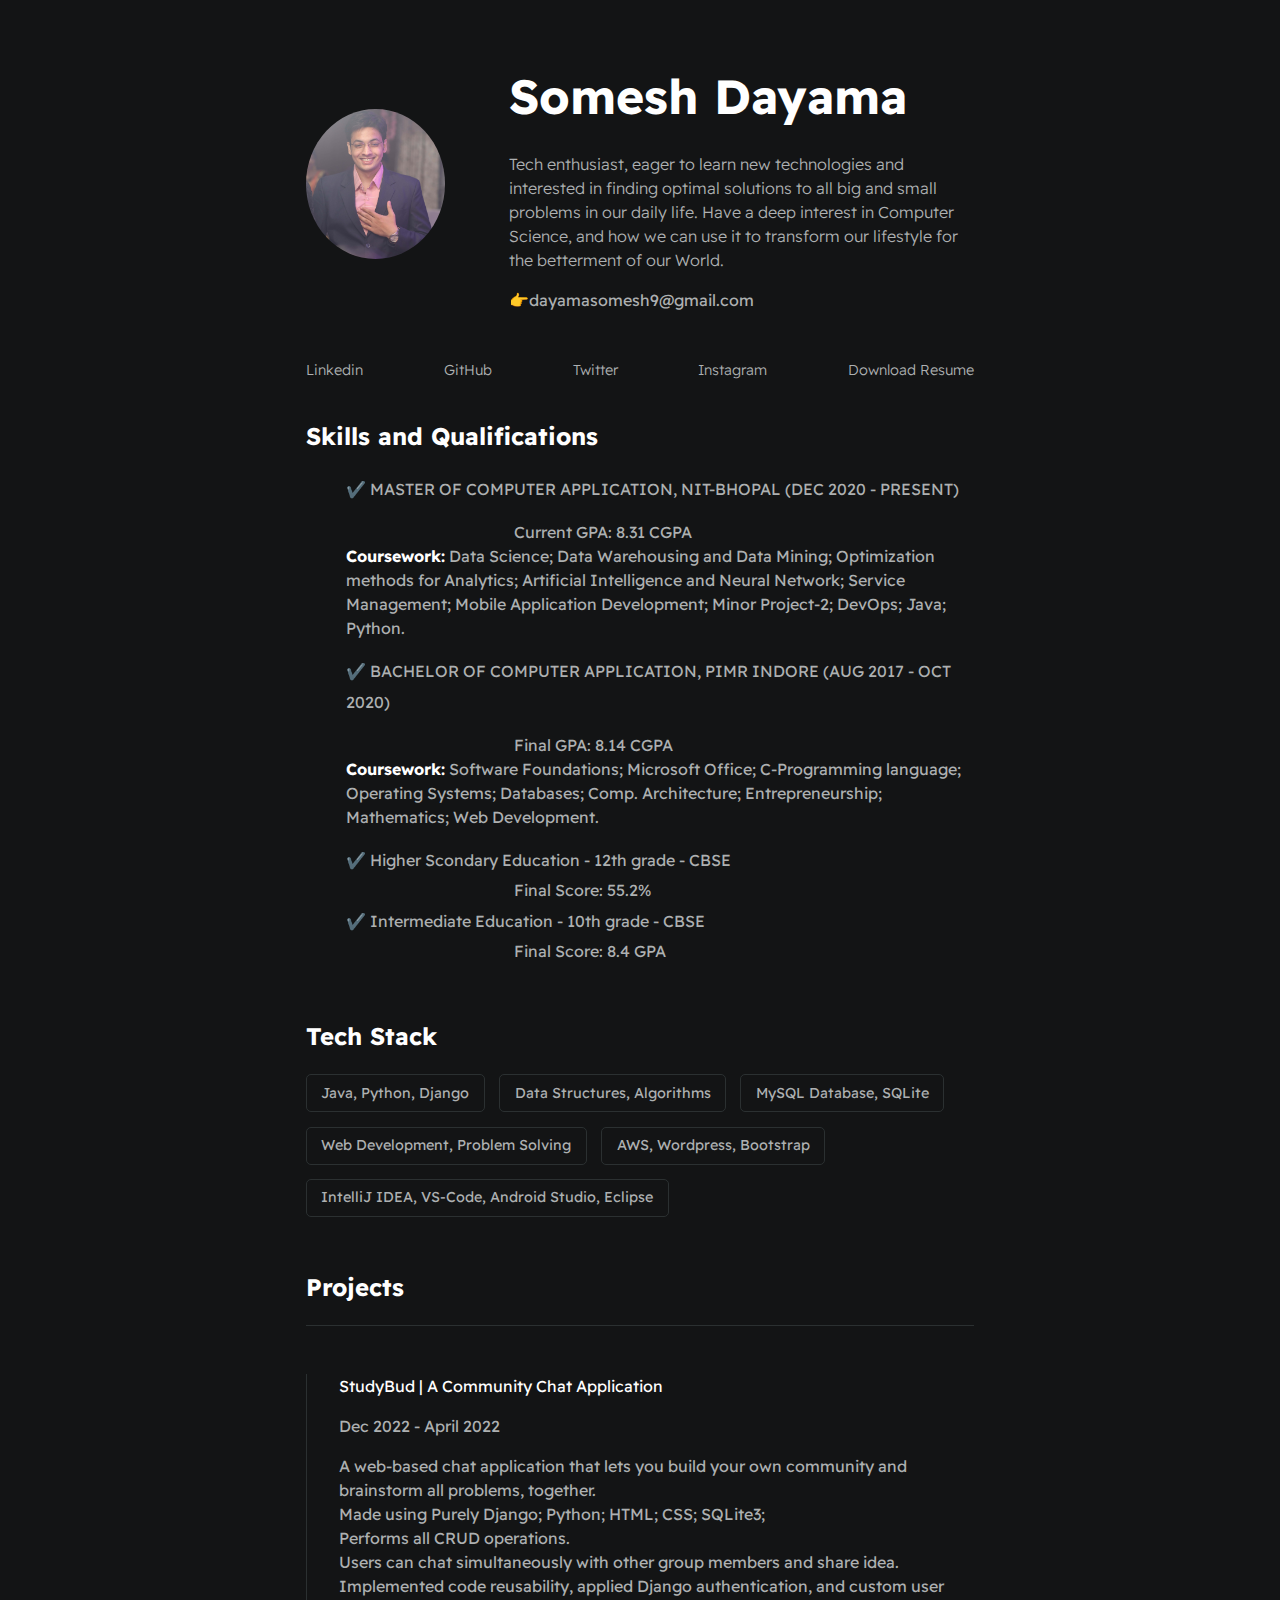
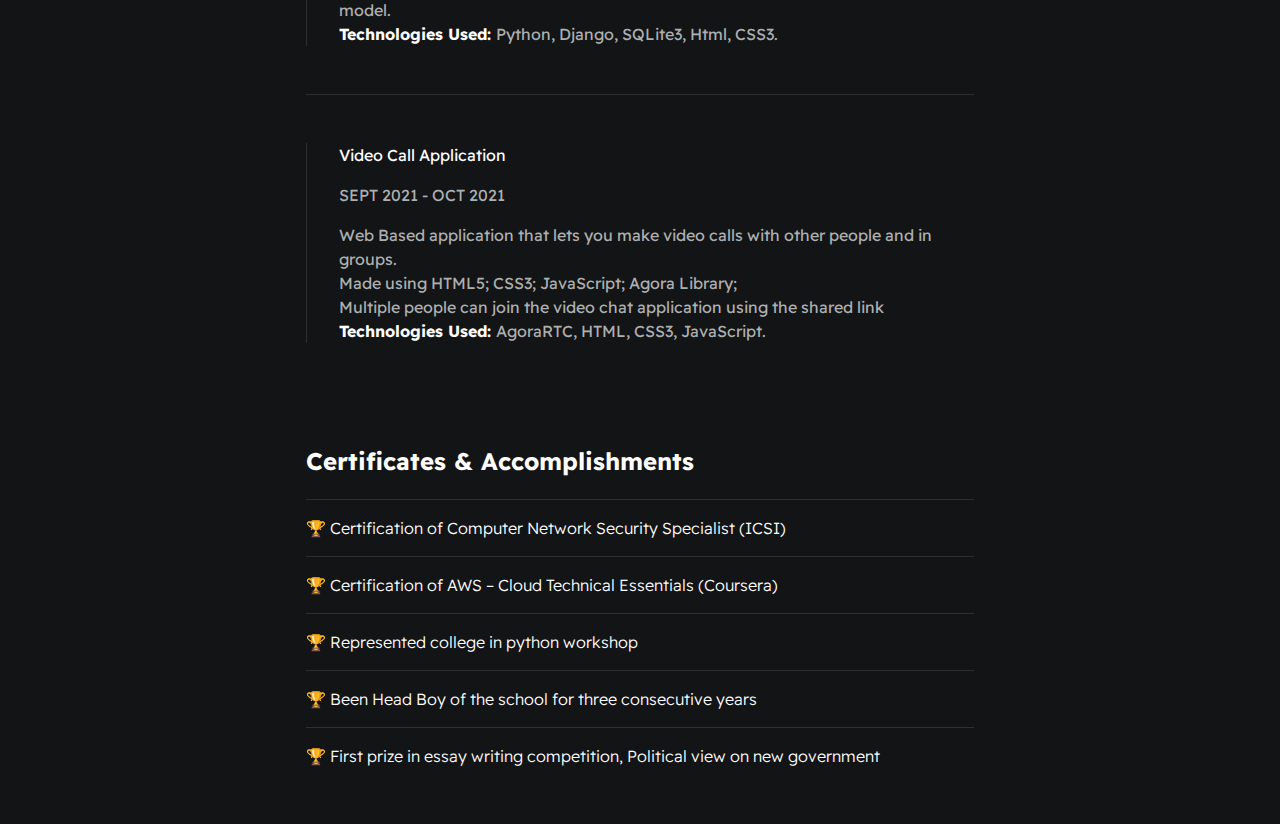
<file: index.html>
<!DOCTYPE html>
<html lang="en">
<head>
    <meta charset="UTF-8">
    <meta http-equiv="X-UA-Compatible" content="IE=edge">
    <meta name="viewport" content="width=device-width, initial-scale=1.0">
    <title>Somesh Dayama</title>
    <link rel="stylesheet" href="styles/main.css">
</head>
<body>

    <div id="container--main">
        
        <section id="wrapper--hero" class="section--page">
            <img id = "profile-pic"src="./assets/images/profile.jpg" alt="" >
            <div>
                <h1 id="user-name">Somesh Dayama</h1>
                <p id="bio"> 
                    Tech enthusiast, eager to learn new technologies and interested in finding optimal solutions to all big and small problems in our daily life.
                    Have a deep interest in Computer Science, and how we can use it to transform our lifestyle for the betterment of our World.
                </p>
                <p>
                    👉dayamasomesh9@gmail.com
                </p>
            </div>
        </section>

        <section class="section--page"> 
            <div id="socials--list">
                <a href="https://in.linkedin.com/in/somesh-dayama-aa7045202" target="_blank">Linkedin</a>
                <a href="https://github.com/someshdayama" target="_blank">GitHub</a>
                <a href="https://twitter.com/dayama_somesh" target="_blank">Twitter</a>
                <a href="https://www.instagram.com/somesh_dayama/" target="_blank">Instagram</a>
                <a href="./assets/SomeshDayama_Resume.pdf" target="_blank">Download Resume</a>
            </div>
        </section>

        <section class="sectioin--page">
            <h2>
                Skills and Qualifications
            </h2>
            <ul id="qualifications--list">
                <li>✔️ MASTER OF COMPUTER APPLICATION, NIT-BHOPAL (DEC 2020 - PRESENT) 
                    <p> &nbsp &nbsp &nbsp &nbsp &nbsp &nbsp &nbsp &nbsp &nbsp &nbsp &nbsp  &nbsp &nbsp &nbsp &nbsp &nbsp &nbsp  &nbsp &nbsp &nbsp &nbsp  Current GPA: 8.31 CGPA <br>
                    <strong>Coursework:</strong> Data Science; Data Warehousing and Data Mining; Optimization methods for Analytics; Artificial Intelligence and Neural Network; Service Management; Mobile Application Development; Minor Project-2; DevOps; Java; Python.</p>
                 </li>
                <li>✔️ BACHELOR OF COMPUTER APPLICATION, PIMR INDORE (AUG 2017 - OCT 2020)
                    <p>&nbsp &nbsp &nbsp &nbsp &nbsp &nbsp &nbsp &nbsp &nbsp &nbsp &nbsp  &nbsp &nbsp &nbsp &nbsp &nbsp &nbsp  &nbsp &nbsp &nbsp &nbsp Final GPA: 8.14 CGPA <br>
                   <strong> Coursework:</strong> Software Foundations; Microsoft Office; C-Programming language; Operating Systems; Databases; Comp. Architecture; Entrepreneurship; Mathematics; Web Development.</p>
                </li>
                <li>✔️ Higher Scondary Education - 12th grade - CBSE <br>&nbsp &nbsp &nbsp &nbsp &nbsp &nbsp &nbsp &nbsp &nbsp &nbsp &nbsp  &nbsp &nbsp &nbsp &nbsp &nbsp &nbsp  &nbsp &nbsp &nbsp  &nbsp Final Score: 55.2%</li>
                <li>✔️ Intermediate Education - 10th grade - CBSE <br>&nbsp &nbsp &nbsp &nbsp &nbsp &nbsp &nbsp &nbsp &nbsp &nbsp &nbsp  &nbsp &nbsp &nbsp &nbsp &nbsp &nbsp  &nbsp &nbsp &nbsp  &nbsp Final Score: 8.4 GPA</li>
            </ul>
        </section>

        <section class="section--page">
            <h2>Tech Stack</h2>
            
            <div id="wrapper--techstack_items">
                <div class="card--techstack"><span>Java, Python, Django</span></div>
                <div class="card--techstack"><span>Data Structures, Algorithms</span></div>
                <div class="card--techstack"><span>MySQL Database, SQLite</span></div>
                <div class="card--techstack"><span>Web Development, Problem Solving</span></div> 
                <div class="card--techstack"><span>AWS, Wordpress, Bootstrap</span></div>
                <div class="card--techstack"><span>IntelliJ IDEA, VS-Code, Android Studio, Eclipse</span></div>  
            </div>
            
        </section>

        <section id="projects-wrapper" class="section--page">
            <h2>Projects</h2>
            <div class="line-break"></div>
            <div class="card-projects">
                <a href="project1.html"><strong>StudyBud | A Community Chat Application</strong></a>
                <p>Dec 2022 - April 2022</p>
                <p> A web-based chat application that lets you build your own community and brainstorm all problems, together. <br> Made using Purely Django; Python; HTML; CSS; SQLite3;
                  <br>  Performs all CRUD operations. <br> Users can chat simultaneously with other group members and share idea. <br> Implemented code reusability, applied Django authentication, and custom user model.
                    <br> <strong>Technologies Used: </strong> Python, Django, SQLite3, Html, CSS3. <br>
                </p>
                
            </div>
            <div class="line-break"></div>
            <div class="card-projects">
                <a href="project2.html"><strong>Video Call Application</strong></a>
                <p>SEPT 2021 - OCT 2021</p>
                <p> Web Based application that lets you make video calls with other people and in groups. <br> Made using HTML5; CSS3; JavaScript; Agora Library;
                  <br>  Multiple people can join the video chat application using the shared link <br>
                  <strong>Technologies Used: </strong> AgoraRTC, HTML, CSS3, JavaScript.
                </p>
                
            </div>

        </section>

        <section class="section--page">
            <h2>Certificates & Accomplishments</h2>
        
            <div class="card--CA">
                <a href=""><span>🏆 </span> Certification of Computer Network Security Specialist (ICSI)</a>
            </div>
        
            <div class="card--CA">
                <a href=""><span>🏆 </span>Certification of AWS – Cloud Technical Essentials (Coursera)</a>
            </div>
        
            <div class="card--CA">
                <a href=""><span>🏆 </span>Represented college in python workshop</a>
            </div>
        
            <div class="card--CA">
                <a href=""><span>🏆 </span>Been Head Boy of the school for three consecutive years</a>
            </div>

            <div class="card--CA">
                <a href=""><span>🏆 </span>First prize in essay writing competition, Political view on new government</a>
            </div>
        
        </section>

    </div>



</body>
</html>
</file>
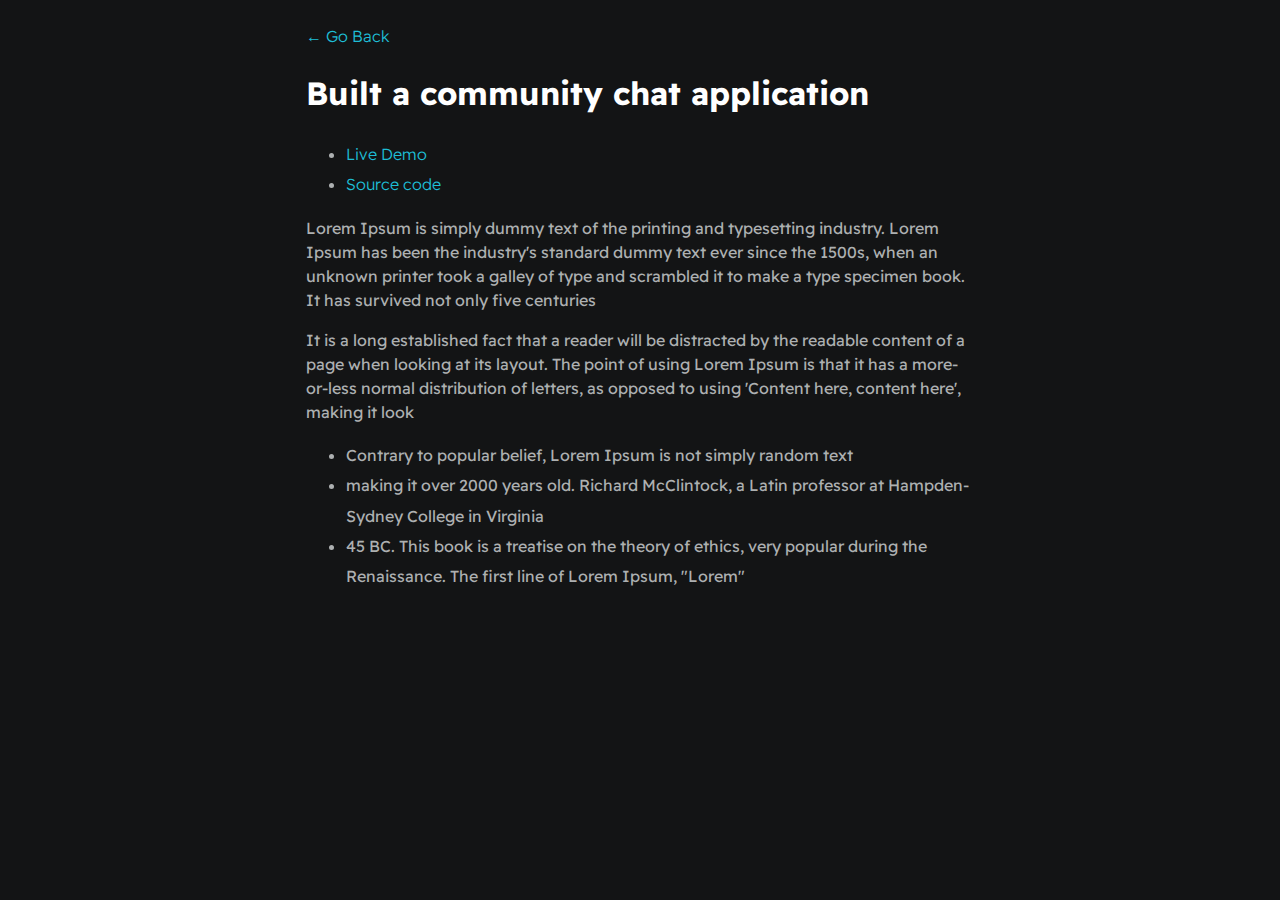
<file: project1.html>
<!DOCTYPE html>
<html>
    <head>
        <meta charset="utf-8">
        <meta http-equiv="X-UA-Compatible" content="IE=edge">
        <title>Dennis Ivy</title>
        <meta name="description" content="">
        <meta name="viewport" content="width=device-width, initial-scale=1">
        <link rel="stylesheet" href="./styles/main.css">
    </head>
    <body>
        <div id="container--main">
            <a href="index.html">&#x2190; Go Back</a>
            <h1>Built a community chat application</h1>

            <ul>
                <li><a href="#">Live Demo</a></li>
                <li><a href="#">Source code</a></li>
            </ul>
            <p>Lorem Ipsum is simply dummy text of the printing and typesetting industry. Lorem Ipsum has been the industry's standard dummy text ever since the 1500s, when an unknown printer took a galley of type and scrambled it to make a type specimen book. It has survived not only five centuries</p>

            <p>It is a long established fact that a reader will be distracted by the readable content of a page when looking at its layout. The point of using Lorem Ipsum is that it has a more-or-less normal distribution of letters, as opposed to using 'Content here, content here', making it look</p>

            <ul>
                <li>Contrary to popular belief, Lorem Ipsum is not simply random text</li>
                <li>making it over 2000 years old. Richard McClintock, a Latin professor at Hampden-Sydney College in Virginia</li>
                <li>45 BC. This book is a treatise on the theory of ethics, very popular during the Renaissance. The first line of Lorem Ipsum, "Lorem"</li>
            </ul>
        </div>
    </body>
</html>
</file>
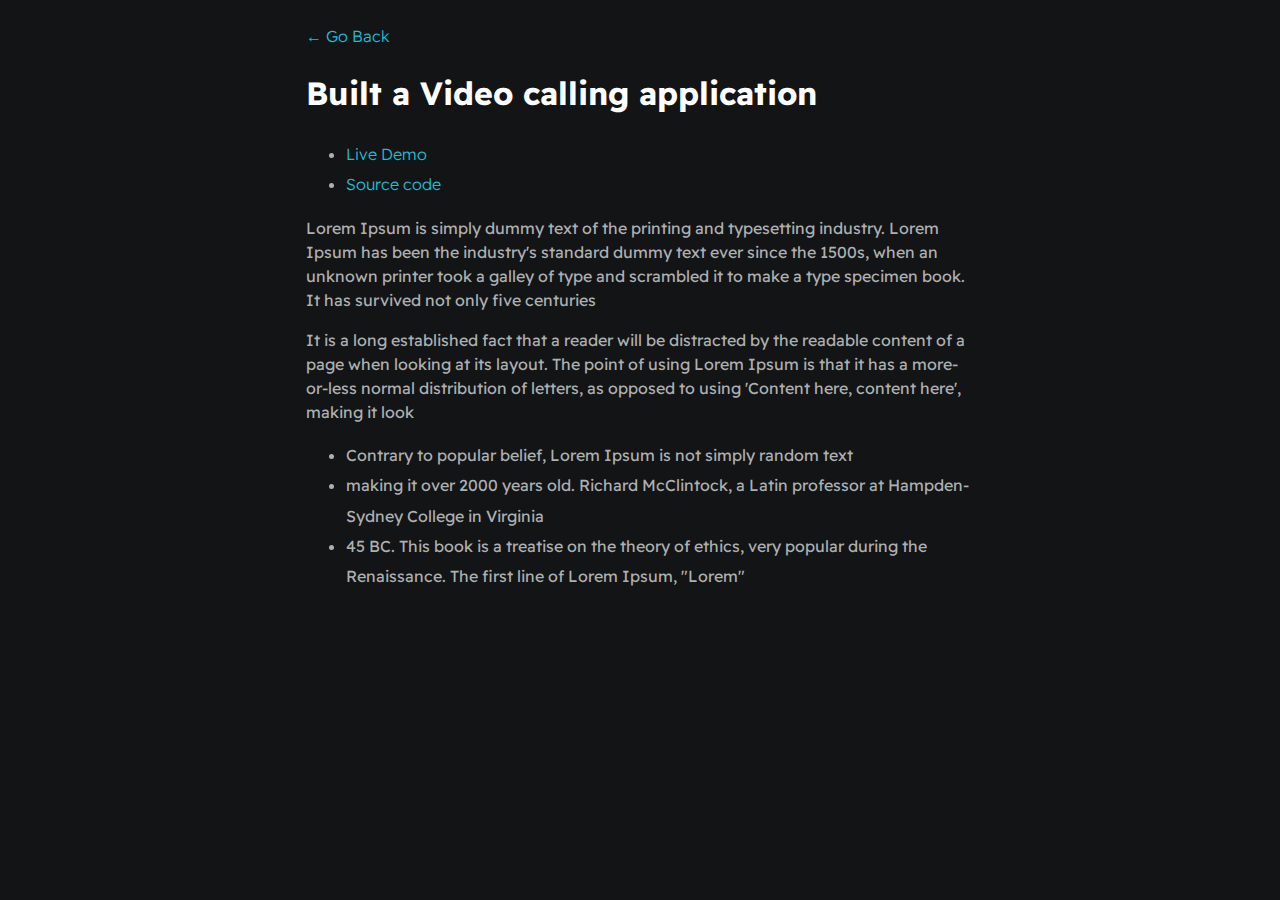
<file: project2.html>
<!DOCTYPE html>
<html>
    <head>
        <meta charset="utf-8">
        <meta http-equiv="X-UA-Compatible" content="IE=edge">
        <title>Dennis Ivy</title>
        <meta name="description" content="">
        <meta name="viewport" content="width=device-width, initial-scale=1">
        <link rel="stylesheet" href="./styles/main.css">
    </head>
    <body>
        <div id="container--main">
            <a href="index.html">&#x2190; Go Back</a>
            <h1>Built a Video calling application</h1>

            <ul>
                <li><a href="#">Live Demo</a></li>
                <li><a href="#">Source code</a></li>
            </ul>
            <p>Lorem Ipsum is simply dummy text of the printing and typesetting industry. Lorem Ipsum has been the industry's standard dummy text ever since the 1500s, when an unknown printer took a galley of type and scrambled it to make a type specimen book. It has survived not only five centuries</p>

            <p>It is a long established fact that a reader will be distracted by the readable content of a page when looking at its layout. The point of using Lorem Ipsum is that it has a more-or-less normal distribution of letters, as opposed to using 'Content here, content here', making it look</p>

            <ul>
                <li>Contrary to popular belief, Lorem Ipsum is not simply random text</li>
                <li>making it over 2000 years old. Richard McClintock, a Latin professor at Hampden-Sydney College in Virginia</li>
                <li>45 BC. This book is a treatise on the theory of ethics, very popular during the Renaissance. The first line of Lorem Ipsum, "Lorem"</li>
            </ul>
        </div>
    </body>
</html>
</file>
<file: styles/main.css>
@import url('https://fonts.googleapis.com/css2?family=Readex+Pro:wght@300;400;500;600;700&display=swap');

:root{

    --mainTextColor-light:#000;
    --secondaryTextColor-light:rgb(51 51 51);
    --mainLinkColor-light:#0da2b8;
    --mainBorderColor-light:rgb(218, 218, 218);
    --mainBgColor-light:rgb(249, 250,251);

    --mainTextColor-dark:#fff;
    --secondaryTextColor-dark:#adb0b1;
    --mainLinkColor-dark:rgb(30, 190,214);
    --mainBorderColor-dark:#2b3031;
    --mainBgColor-dark:#131415;

    --mainTextColor: var(--mainTextColor-dark);
    --secondaryTextColor:var(--secondaryTextColor-dark);
    --mainLinkColor:var(--mainLinkColor-dark);
    --mainBorderColor:var(--mainBorderColor-dark);
    --mainBgColor:var(--mainBgColor-dark);
}

*{
    font-family: 'Readex Pro';
    line-height: 1.5em;
    box-sizing: border-box;
    color: var(--mainTextColor);

}

body{
    background-color: var(--mainBgColor);            
}

p, span, li{
    color: var(--secondaryTextColor);
    font-size: 1em;
}

a{
    text-decoration: none;
    color: var(--mainLinkColor);
    font-weight: 500;
}

li{
    line-height: 1.9em;
}

#container--main{
    max-width: 700px;
    margin: 0 auto;
    padding: 1em;
}

.section--page{
    padding-top: 1em;
    padding-bottom: 1em;
}

#wrapper--hero{
    display: flex;
    align-items: center;
    gap: 4em;
}

#bio, a{
    font-weight: 300;
}

#user-name{
    font-size: 48px;
    line-height: 1em;
}

#profile-pic{
    width: 150px;
    height: 150px;
    object-fit: cover;
    border-radius: 50%;
}

#email{
    color: var(--mainTextColor);
}

#socials--list{
    display: flex;
    justify-content: space-between;
    column-gap: 1em;
    flex-wrap: wrap;
}

#socials--list a{
    font-size: 0.9em;
    color: var(--secondaryTextColor);
    transition: 0.3s;
}

#socials--list a:hover{
    color: var(--mainLinkColor);
}

#qualifications--list{
    list-style: none;

}

#wrapper--techstack_items{
    display: flex;
    flex-wrap: wrap;
    gap: 1em;
    font-size: 0.9em;
}

.card--techstack{
    border: 1px solid var(--mainBorderColor);
    padding: 0.5em 1em;
    border-radius: 5px;

}

.card-projects{
    border-left: 1px solid var(--mainBorderColor);
    margin-top: 3em;
    margin-bottom: 3em;
    padding-left: 2em;
}
.card-projects a{
    color: var(--mainTextColor);

    transition: 0.3s;
}
.card-projects a:hover{
    color: rgb(30, 190,214);
} 

.line-break{
    background-color: var(--mainBorderColor);
    height: 1px;
}

.card--CA{
    padding-top: 1em;
    padding-bottom: 1em;
    border-top: 1px solid var(--mainBorderColor);
}

.card--CA a{
    color: var(--mainTextColor);

    transition: 0.3s;
}

.card--CA a:hover{
    color: rgb(30, 190,214);
}

@media(max-width:600px){

    .section--page{
        padding-top: 1em;
        padding-bottom: 1em;
    }

    #wrapper--hero{
        gap: 1em;
        flex-direction: column;
    }

    #profile-pic{
        width: 200px;
        height: 200px;
    }


    .card--work-history{
        border-left: none;
        padding-left: 0;
    }
}
</file>
